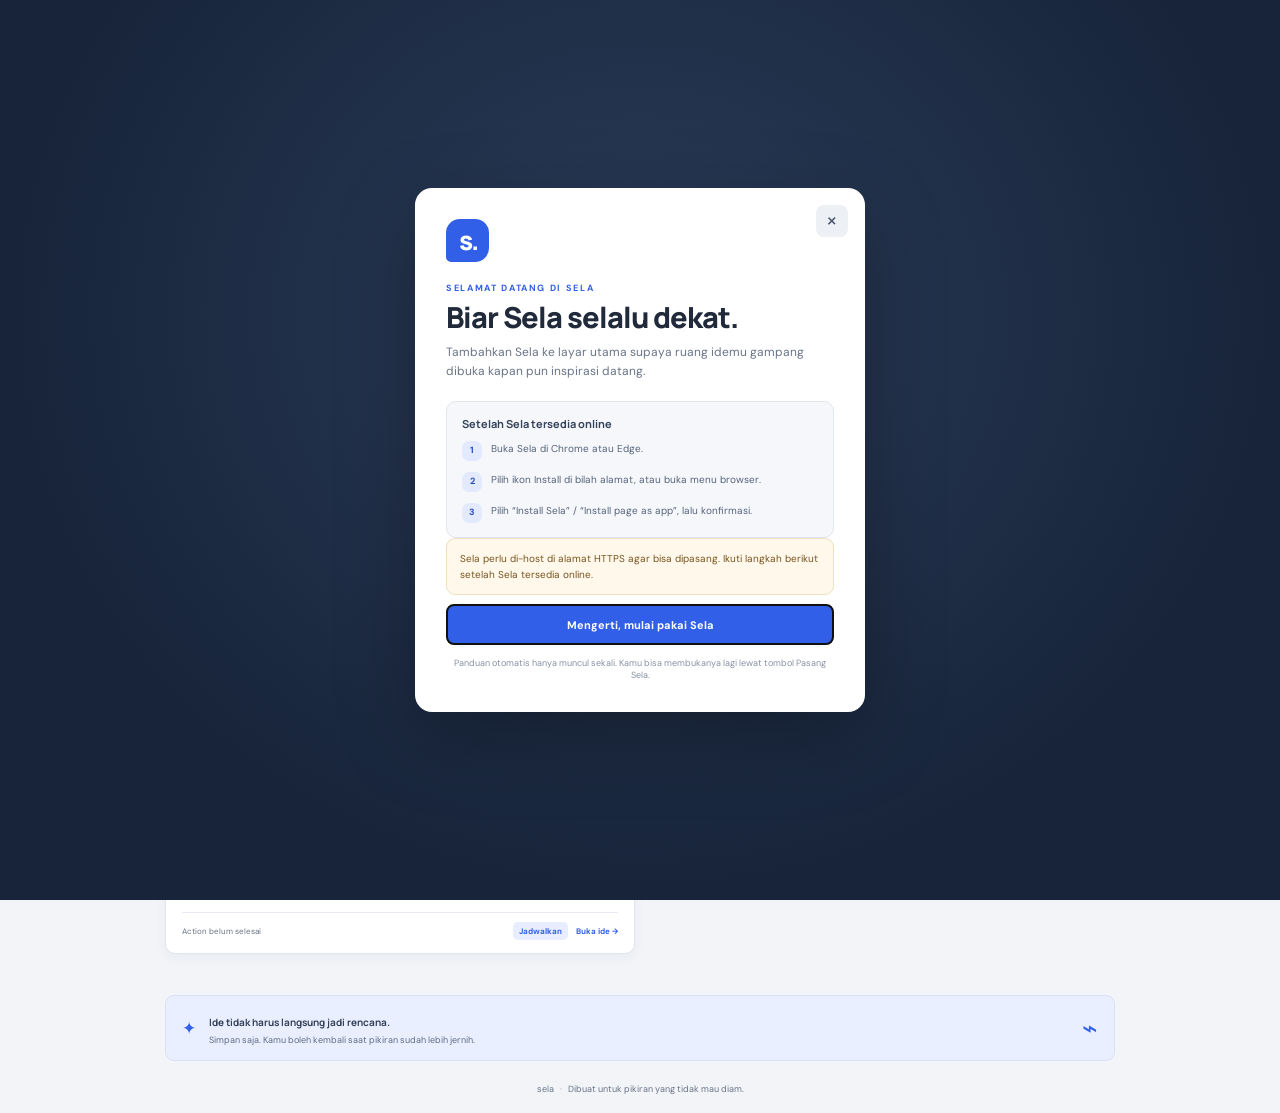
<file: index.html>
<!doctype html>
<html lang="id">
  <head>
    <meta charset="utf-8">
    <meta name="viewport" content="width=device-width, initial-scale=1">
    <meta name="theme-color" content="#1d2b43">
    <meta name="description" content="Tangkap ide selagi muncul, kembangkan saat waktunya tepat.">
    <title>Sela — tangkap dulu, pikirkan nanti</title>
    <link rel="manifest" href="manifest.webmanifest">
    <link rel="icon" href="icons/sela-192.png" sizes="192x192" type="image/png">
    <link rel="apple-touch-icon" href="icons/sela-180.png">
    <meta name="apple-mobile-web-app-capable" content="yes">
    <meta name="apple-mobile-web-app-status-bar-style" content="black-translucent">
    <link rel="preconnect" href="https://fonts.googleapis.com">
    <link rel="preconnect" href="https://fonts.gstatic.com" crossorigin>
    <link href="https://fonts.googleapis.com/css2?family=DM+Sans:wght@400;500;600;700&family=Manrope:wght@500;600;700;800&display=swap" rel="stylesheet">
    <link rel="stylesheet" href="styles.css">
    <script src="supabase-config.js"></script>
    <script>
      if (new URLSearchParams(window.location.search).get("layout") !== "current") {
        const variantStylesheet = document.createElement("link");
        variantStylesheet.rel = "stylesheet";
        variantStylesheet.href = "styles-raised.css";
        document.head.append(variantStylesheet);
      }
    </script>
    <script src="app.js" defer></script>
  </head>
  <body>
    <div class="onboarding-overlay" id="onboarding-overlay" role="dialog" aria-modal="true" aria-labelledby="onboarding-title">
      <section class="splash-screen" id="splash-screen">
        <div class="splash-brand" aria-hidden="true">s.</div>
        <p class="splash-wordmark">sela</p>
        <p class="splash-tagline">Tangkap dulu. Pikirkan nanti.</p>
        <span class="splash-loader" aria-hidden="true"></span>
        <button class="splash-skip" id="skip-splash" type="button">Lewati intro</button>
      </section>
      <section class="onboarding-guide" id="onboarding-guide" hidden>
        <div class="onboarding-card">
          <button class="onboarding-close" id="close-onboarding" type="button" aria-label="Lewati panduan">×</button>
          <div class="onboarding-mark" aria-hidden="true">s.</div>
          <p class="eyebrow">SELAMAT DATANG DI SELA</p>
          <h1 id="onboarding-title">Biar Sela selalu dekat.</h1>
          <p class="onboarding-copy">Tambahkan Sela ke layar utama supaya ruang idemu gampang dibuka kapan pun inspirasi datang.</p>
          <div class="install-instructions" id="install-instructions">
            <p class="install-instructions-title" id="install-instructions-title">Cara menambahkan</p>
            <ol id="install-instructions-list"></ol>
          </div>
          <p class="install-requirement" id="install-requirement" hidden>Sela perlu di-host di alamat HTTPS agar bisa dipasang. Ikuti langkah berikut setelah Sela tersedia online.</p>
          <button class="button button-primary install-action" id="install-app" type="button" hidden>Pasang Sela</button>
          <p class="install-feedback" id="install-feedback" role="status" aria-live="polite"></p>
          <button class="button button-primary onboarding-continue" id="continue-to-app" type="button">Mengerti, mulai pakai Sela</button>
          <p class="onboarding-footnote">Panduan otomatis hanya muncul sekali. Kamu bisa membukanya lagi lewat tombol Pasang Sela.</p>
        </div>
      </section>
    </div>

    <div class="app-shell">
      <header class="topbar">
        <a class="brand" href="#" aria-label="Sela, beranda">
          <span class="brand-mark" aria-hidden="true">s.</span>
          <span>sela</span>
        </a>
        <p class="topbar-note">Ruang untuk pikiran yang datang tiba-tiba.</p>
        <button class="account-trigger" id="account-trigger" type="button">Masuk / sinkronisasi</button>
        <button class="install-trigger" id="open-install-guide" type="button">＋ Pasang Sela</button>
        <span class="private-badge" id="privacy-badge"><span aria-hidden="true">●</span> Tersimpan lokal</span>
      </header>

      <main>
        <section class="hero">
          <div class="hero-copy">
            <p class="eyebrow">JANGAN BIARKAN IDE LEWAT</p>
            <h1>Tangkap dulu.<br><span>Pikirkan nanti.</span></h1>
            <p class="hero-description">Ide kecil, pemikiran tengah malam, atau sesuatu yang belum selesai—simpan di sini. Kamu bisa kembali saat siap.</p>
          </div>
          <div class="hero-art" aria-hidden="true">
            <span class="art-orbit orbit-one"></span><span class="art-orbit orbit-two"></span>
            <span class="art-star star-one">✳</span><span class="art-star star-two">✦</span>
            <span class="art-note"><span></span><span></span><span></span></span>
            <span class="art-caption">ide kamu,<br>kapan saja</span>
          </div>
        </section>

        <section class="capture-card" aria-labelledby="capture-title">
          <div class="capture-heading">
            <div class="capture-icon" aria-hidden="true">✎</div>
            <div><p class="eyebrow">KOTAK MASUK PIKIRAN</p><h2 id="capture-title">Apa yang lagi kepikiran?</h2></div>
            <kbd>⌘ ↵</kbd>
          </div>
          <form id="quick-form">
            <label class="visually-hidden" for="quick-title">Judul ide</label>
            <input id="quick-title" name="title" maxlength="120" placeholder="Tulis idemu di sini..." autocomplete="off" required>
            <div class="capture-bottom">
              <label class="context-input">
                <span aria-hidden="true">↳</span>
                <span class="visually-hidden">Catatan tambahan</span>
                <input id="quick-note" name="note" maxlength="500" placeholder="Tambahkan konteks singkat (opsional)">
              </label>
              <div class="capture-actions">
                <label class="category-select-label" for="quick-category">Kategori</label>
                <select id="quick-category" name="category" aria-label="Kategori ide">
                  <option value="Personal">Personal</option>
                  <option value="Kerja">Kerja</option>
                  <option value="Kreatif">Kreatif</option>
                  <option value="Belajar">Belajar</option>
                  <option value="Lainnya">Lainnya</option>
                </select>
                <button class="button button-primary" type="submit"><span aria-hidden="true">+</span> Simpan ide</button>
              </div>
            </div>
          </form>
          <p class="capture-hint">Tidak harus sempurna. Cukup simpan sebelum lupa.</p>
        </section>

        <section class="ideas-section">
          <div class="ideas-header">
            <div>
              <p class="eyebrow">TUMPUKAN IDE KAMU</p>
              <h2>Ruang ide <span class="idea-count" id="idea-count">0</span></h2>
            </div>
            <label class="search-box">
              <span aria-hidden="true">⌕</span>
              <span class="visually-hidden">Cari ide</span>
              <input id="idea-search" type="search" placeholder="Cari ide...">
            </label>
          </div>
          <div class="idea-toolbar">
            <div class="filter-tabs" role="group" aria-label="Filter ide">
              <button type="button" class="filter-tab active" data-filter="all" aria-pressed="true">Semua</button>
              <button type="button" class="filter-tab" data-filter="inbox" aria-pressed="false">Baru masuk</button>
              <button type="button" class="filter-tab" data-filter="thinking" aria-pressed="false">Lagi dipikirkan</button>
              <button type="button" class="filter-tab" data-filter="saved" aria-pressed="false">Selesai dikembangkan</button>
            </div>
            <label class="priority-filter" for="priority-filter">
              <span>Prioritas action</span>
              <select id="priority-filter">
                <option value="all">Semua prioritas</option>
                <option value="unprioritized">Belum diprioritaskan</option>
                <option value="do_now">Kerjakan sekarang</option>
                <option value="schedule">Jadwalkan</option>
                <option value="delegate">Delegasikan</option>
                <option value="release">Kurangi atau lepaskan</option>
              </select>
            </label>
            <span id="visible-count" class="visible-count">0 ide</span>
          </div>
          <div class="idea-grid" id="idea-grid" aria-live="polite"></div>
          <p class="status-message" id="status-message" role="status" aria-live="polite"></p>
        </section>

        <section class="gentle-reminder">
          <span class="reminder-spark" aria-hidden="true">✦</span>
          <div><strong>Ide tidak harus langsung jadi rencana.</strong><p>Simpan saja. Kamu boleh kembali saat pikiran sudah lebih jernih.</p></div>
          <span class="reminder-doodle" aria-hidden="true">⌁</span>
        </section>
      </main>
      <footer class="footer">sela <span>·</span> Dibuat untuk pikiran yang tidak mau diam.</footer>
    </div>

    <dialog class="idea-dialog" id="idea-dialog" aria-labelledby="detail-title">
      <form class="detail-form" id="detail-form">
        <div class="dialog-heading">
          <div><p class="eyebrow">KEMBANGKAN PELAN-PELAN</p><h2 id="detail-title">Kembali ke idemu</h2></div>
          <button class="dialog-close" id="close-dialog" type="button" aria-label="Tutup">×</button>
        </div>
        <input id="detail-id" type="hidden">
        <label class="field-label" for="detail-idea-title">Judul ide</label>
        <input class="form-control" id="detail-idea-title" maxlength="120" required>
        <label class="field-label" for="detail-status">Tahap ide</label>
        <select class="form-control" id="detail-status">
          <option value="inbox">Baru masuk</option>
          <option value="thinking">Lagi dipikirkan</option>
          <option value="saved">Selesai dikembangkan</option>
        </select>
        <label class="field-label" for="detail-note">Catatan / konteks</label>
        <textarea class="form-control textarea" id="detail-note" maxlength="1000" placeholder="Apa yang membuatmu terpikir soal ini?"></textarea>
        <div class="prompt-card">
          <div class="workflow-step"><span>2</span><span class="eyebrow">DEVELOP</span></div>
          <p class="prompt-intro">Kembangkan idemu pelan-pelan. Tidak perlu dijawab semua sekarang.</p>
          <label class="field-label" for="detail-problem">Masalah atau kebutuhan apa yang terlihat?</label>
          <textarea class="form-control prompt-input" id="detail-problem" maxlength="500" placeholder="Tuliskan seadanya..."></textarea>
          <label class="field-label" for="detail-audience">Siapa yang mungkin terbantu?</label>
          <input class="form-control prompt-input" id="detail-audience" maxlength="200" placeholder="Dirimu, teman, komunitas...">
          <label class="field-label" for="detail-next">Langkah kecil apa yang bisa dicoba?</label>
          <textarea class="form-control prompt-input" id="detail-next" maxlength="500" placeholder="Langkah paling mudah, bukan yang paling sempurna..."></textarea>
          <section class="ai-assist" aria-labelledby="ai-assist-title">
            <div>
              <h3 id="ai-assist-title">Bantuan AI untuk Blueprint</h3>
              <p>AI membantu menyusun draf Blueprint dari ide dan konteks di atas. Periksa dan edit sebelum menyimpannya.</p>
            </div>
            <button class="button button-ai" id="develop-idea-ai" type="button">✦ Buat / perbarui Blueprint</button>
            <p class="ai-message" id="ai-message" role="status" aria-live="polite"></p>
            <section class="blueprint-editor" id="blueprint-editor" aria-labelledby="blueprint-editor-title" hidden>
              <header class="blueprint-print-header">
                <div class="blueprint-print-brand">
                  <span class="blueprint-print-mark" aria-hidden="true">
                    <span>s.</span><i></i>
                  </span>
                  <span class="blueprint-print-brand-copy">
                    <span class="blueprint-print-wordmark">sela</span>
                    <span class="blueprint-print-tagline">Tempat ide menemukan arah.</span>
                  </span>
                  <span class="blueprint-print-label"><span aria-hidden="true">✦</span> BLUEPRINT IDE</span>
                </div>
                <p class="blueprint-print-kicker">DARI IDE MENJADI ARAH</p>
                <h1 id="blueprint-print-title"></h1>
                <div class="blueprint-print-meta" id="blueprint-print-meta" aria-label="Informasi ide"></div>
                <p class="blueprint-print-action" id="blueprint-print-action"></p>
              </header>
              <div class="blueprint-heading">
                <div><p class="eyebrow">OUTPUT SELA</p><h3 id="blueprint-editor-title">Blueprint ide</h3></div>
                <button class="button button-outline blueprint-export" id="export-blueprint" type="button">Unduh PDF</button>
              </div>
              <div class="blueprint-print-content" id="blueprint-print-content">
                <section class="blueprint-print-section blueprint-print-summary">
                  <header class="blueprint-print-group-heading">
                    <span class="blueprint-print-group-number">01</span>
                    <div><span class="blueprint-print-section-label">INTI IDE</span></div>
                  </header>
                  <p id="print-refined"></p>
                </section>
                <div class="blueprint-print-context">
                  <section class="blueprint-print-section">
                    <span class="blueprint-print-section-label">MASALAH YANG TERLIHAT</span>
                    <h2>Masalah atau kebutuhan</h2>
                    <p id="print-problem"></p>
                  </section>
                  <section class="blueprint-print-section">
                    <span class="blueprint-print-section-label">ORANG YANG DITUJU</span>
                    <h2>Audiens yang mungkin terbantu</h2>
                    <p id="print-audience"></p>
                  </section>
                </div>
                <section class="blueprint-print-plan">
                  <header class="blueprint-print-group-heading">
                    <span class="blueprint-print-group-number">02</span>
                    <div>
                      <span class="blueprint-print-section-label">DARI ASUMSI KE AKSI</span>
                      <h2>Rencana untuk menguji ide</h2>
                    </div>
                  </header>
                  <div class="blueprint-print-plan-grid">
                    <section class="blueprint-print-section">
                      <span class="blueprint-print-section-label">YANG PERLU DIPASTIKAN</span>
                      <h3>Asumsi</h3>
                      <ul id="print-assumptions"></ul>
                    </section>
                    <section class="blueprint-print-section blueprint-print-steps">
                      <span class="blueprint-print-section-label">MULAI DARI SINI</span>
                      <h3>Langkah awal</h3>
                      <ol id="print-first-steps"></ol>
                    </section>
                  </div>
                </section>
                <section class="blueprint-print-validation">
                  <div class="blueprint-print-validation-heading">
                    <span class="blueprint-print-group-number">03</span>
                    <div>
                      <span class="blueprint-print-section-label">SEBELUM MELANGKAH LEBIH JAUH</span>
                      <h2>Pertanyaan untuk dibawa saat menguji</h2>
                    </div>
                  </div>
                  <ol id="print-validation"></ol>
                </section>
              </div>
              <footer class="blueprint-print-footer">
                <span>Ide tidak harus langsung jadi rencana.</span>
                <span>Dibuat dengan <strong>sela</strong></span>
              </footer>
              <label class="field-label" for="blueprint-refined">Ringkasan ide</label>
              <textarea class="form-control blueprint-input" id="blueprint-refined" maxlength="600"></textarea>
              <label class="field-label" for="blueprint-problem">Masalah atau kebutuhan</label>
              <textarea class="form-control blueprint-input" id="blueprint-problem" maxlength="500"></textarea>
              <label class="field-label" for="blueprint-audience">Audiens yang mungkin terbantu</label>
              <textarea class="form-control blueprint-input" id="blueprint-audience" maxlength="300"></textarea>
              <label class="field-label" for="blueprint-assumptions">Asumsi yang perlu diuji <span>(satu per baris)</span></label>
              <textarea class="form-control blueprint-input blueprint-list-input" id="blueprint-assumptions" maxlength="1000"></textarea>
              <label class="field-label" for="blueprint-first-steps">Langkah awal <span>(satu per baris)</span></label>
              <textarea class="form-control blueprint-input blueprint-list-input" id="blueprint-first-steps" maxlength="1000"></textarea>
              <button class="blueprint-use-action" id="use-blueprint-action" type="button">Gunakan langkah pertama sebagai Action</button>
              <label class="field-label" for="blueprint-validation">Pertanyaan validasi <span>(satu per baris)</span></label>
              <textarea class="form-control blueprint-input blueprint-list-input" id="blueprint-validation" maxlength="1000"></textarea>
              <button class="button button-outline" id="save-blueprint" type="button">Simpan perubahan Blueprint</button>
            </section>
          </section>
        </div>
        <section class="priority-card" aria-labelledby="priority-title">
          <div class="workflow-step"><span>3</span><span class="eyebrow">PRIORITAS</span></div>
          <h3 id="priority-title">Di mana langkah ini di Matriks Eisenhower?</h3>
          <p class="priority-description">Nilai tindakanmu, bukan ide mentahnya. Pilihan ini bisa diubah kapan saja.</p>
          <input id="detail-priority" type="hidden" value="">
          <div class="priority-grid" role="group" aria-label="Pilih prioritas tindakan">
            <button class="priority-option priority-do-now" type="button" data-priority="do_now" aria-pressed="false">
              <strong>Penting &amp; mendesak</strong><span>Kerjakan sekarang</span>
            </button>
            <button class="priority-option priority-schedule" type="button" data-priority="schedule" aria-pressed="false">
              <strong>Penting, tidak mendesak</strong><span>Jadwalkan</span>
            </button>
            <button class="priority-option priority-delegate" type="button" data-priority="delegate" aria-pressed="false">
              <strong>Tidak penting, mendesak</strong><span>Delegasikan</span>
            </button>
            <button class="priority-option priority-release" type="button" data-priority="release" aria-pressed="false">
              <strong>Tidak penting, tidak mendesak</strong><span>Kurangi atau lepaskan</span>
            </button>
          </div>
          <button class="priority-clear" id="clear-priority" type="button">Belum menentukan prioritas</button>
        </section>
        <section class="action-card" aria-labelledby="action-title">
          <div class="workflow-step"><span>4</span><span class="eyebrow">ACTION</span></div>
          <h3 id="action-title">Sudah mengambil langkah ini?</h3>
          <p class="action-description" id="action-summary">Tulis langkah kecil di bagian pengembangan ide terlebih dahulu.</p>
          <div class="action-complete">
            <input id="detail-action-completed" type="checkbox" disabled>
            <label for="detail-action-completed">Tandai action selesai</label>
          </div>
        </section>
        <div class="dialog-actions">
          <button class="button button-danger" id="delete-idea" type="button">Hapus ide</button>
          <button class="button button-outline" id="cancel-detail" type="button">Batal</button>
          <button class="button button-primary" type="submit">Simpan perubahan</button>
        </div>
      </form>
    </dialog>

    <dialog class="account-dialog" id="account-dialog" aria-labelledby="account-title">
      <section class="account-panel">
        <div class="dialog-heading">
          <div><p class="eyebrow">AKUN DAN SINKRONISASI</p><h2 id="account-title">Ide kamu, lintas perangkat.</h2></div>
          <button class="dialog-close" id="close-account" type="button" aria-label="Tutup">×</button>
        </div>
        <p class="account-description" id="account-description">Masuk dengan akun berlisensi Sela Plus Lifetime untuk menyimpan ide di cloud dan membukanya dari perangkat lain.</p>
        <div class="account-message" id="account-message" role="status" aria-live="polite"></div>
        <form id="auth-form">
          <label class="field-label" for="auth-email">Email</label>
          <input class="form-control" id="auth-email" name="email" type="email" autocomplete="email" maxlength="254" placeholder="nama@email.com" required>
          <label class="field-label" for="auth-password">Password</label>
          <input class="form-control" id="auth-password" name="password" type="password" autocomplete="current-password" minlength="8" placeholder="Minimal 8 karakter" required>
          <button class="button button-primary account-submit" id="auth-submit" type="submit">Masuk</button>
          <div class="auth-secondary">
            <button class="text-button" id="toggle-auth-mode" type="button">Belum punya akun? Daftar</button>
            <button class="text-button" id="reset-password" type="button">Lupa password?</button>
          </div>
        </form>
        <form id="recovery-form" hidden>
          <label class="field-label" for="recovery-password">Password baru</label>
          <input class="form-control" id="recovery-password" type="password" autocomplete="new-password" minlength="8" placeholder="Minimal 8 karakter" required>
          <label class="field-label" for="recovery-password-confirm">Ulangi password baru</label>
          <input class="form-control" id="recovery-password-confirm" type="password" autocomplete="new-password" minlength="8" placeholder="Ketik ulang password baru" required>
          <button class="button button-primary account-submit" id="recovery-submit" type="submit">Simpan password baru</button>
        </form>
        <section class="signed-in-panel" id="signed-in-panel" hidden>
          <div class="signed-in-account"><span class="account-avatar" aria-hidden="true">✦</span><div><span class="signed-in-label">Masuk sebagai</span><strong id="signed-in-email"></strong></div></div>
          <section class="license-card" id="license-card" hidden aria-live="polite">
            <strong id="license-title">Memeriksa lisensi Sela Plus Lifetime</strong>
            <p id="license-description"></p>
            <a class="button button-whatsapp" id="contact-admin-whatsapp" target="_blank" rel="noopener noreferrer" hidden>Hubungi admin untuk membeli via WhatsApp</a>
            <button class="button button-outline" id="check-license" type="button">Periksa status lisensi</button>
          </section>
          <form class="license-code-form" id="license-code-form" hidden>
            <label class="field-label" for="license-code">Punya kode lisensi?</label>
            <input class="form-control" id="license-code" name="licenseCode" autocomplete="off" autocapitalize="characters" maxlength="49" placeholder="SELA-PLUS-XXXX-XXXX-..." required>
            <button class="button button-primary account-submit" id="redeem-license" type="submit">Aktifkan Sela Plus Lifetime</button>
          </form>
          <div class="migration-card" id="migration-card" hidden>
            <strong>Ide lama masih ada di browser ini</strong>
            <p id="migration-description"></p>
            <p>Ide lokal hanya akan digabung ke akun jika kamu menekan tombol berikut.</p>
            <button class="button button-outline" id="import-local-ideas" type="button">Gabungkan ide lokal ke akun</button>
          </div>
          <p class="cloud-note" id="cloud-note" hidden>Ide akun dimuat dari Supabase. Saat keluar, Sela kembali ke ide lokal di browser ini.</p>
          <button class="button button-outline account-submit" id="sign-out" type="button">Keluar dari akun</button>
        </section>
        <p class="account-footnote">Jangan gunakan perangkat bersama untuk menyimpan ide pribadi. Keluar dari akun setelah selesai.</p>
      </section>
    </dialog>
  </body>
</html>
</file>
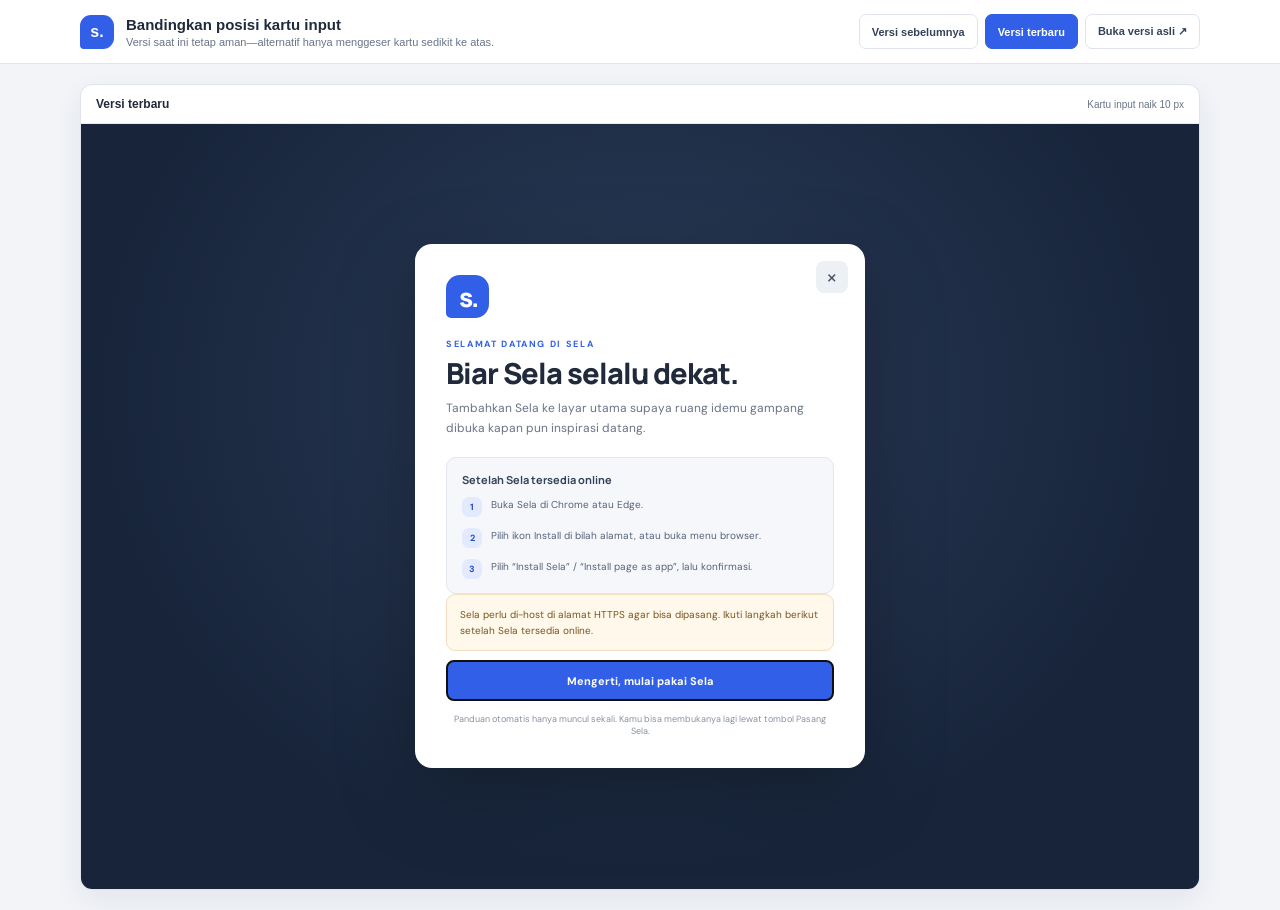
<file: perbandingan.html>
<!doctype html>
<html lang="id">
  <head>
    <meta charset="utf-8">
    <meta name="viewport" content="width=device-width, initial-scale=1">
    <meta name="theme-color" content="#f2f4f8">
    <title>Perbandingan posisi input — Sela</title>
    <style>
      * { box-sizing: border-box; }
      body { margin: 0; background: #f2f4f8; color: #202a3a; font-family: "Segoe UI", sans-serif; }
      header { position: sticky; z-index: 1; top: 0; display: flex; align-items: center; justify-content: space-between; gap: 16px; padding: 14px max(20px, calc((100% - 1120px) / 2)); border-bottom: 1px solid #dfe4ed; background: rgba(255,255,255,.96); }
      .heading { display: flex; align-items: center; gap: 12px; }
      .mark { display: grid; width: 34px; height: 34px; place-items: center; border-radius: 11px 11px 11px 4px; background: #315fe8; color: white; font-weight: 800; }
      h1 { margin: 0; font-size: 15px; }
      .caption { margin: 3px 0 0; color: #687487; font-size: 11px; }
      .controls { display: flex; flex-wrap: wrap; gap: 7px; }
      button, a { display: inline-flex; min-height: 35px; align-items: center; justify-content: center; padding: 0 12px; border: 1px solid #dfe4ed; border-radius: 7px; background: white; color: #34425a; font-size: 11px; font-weight: 650; text-decoration: none; cursor: pointer; }
      button[aria-pressed="true"] { border-color: #315fe8; background: #315fe8; color: white; }
      main { width: min(1120px, calc(100% - 32px)); margin: 20px auto; }
      .frame-wrap { overflow: hidden; border: 1px solid #dfe4ed; border-radius: 12px; background: white; box-shadow: 0 10px 28px rgba(28,41,63,.07); }
      .frame-label { display: flex; align-items: center; justify-content: space-between; gap: 10px; padding: 12px 15px; border-bottom: 1px solid #e8ebf1; }
      .frame-label strong { font-size: 12px; }
      .frame-label span { color: #687487; font-size: 10px; }
      iframe { display: block; width: 100%; height: min(860px, calc(100vh - 135px)); min-height: 600px; border: 0; background: #f2f4f8; }
      @media (max-width: 650px) {
        header { align-items: flex-start; flex-direction: column; padding: 12px 14px; }
        .controls { width: 100%; }
        .controls button, .controls a { flex: 1; padding: 0 7px; font-size: 10px; }
        main { width: calc(100% - 20px); margin-top: 12px; }
        iframe { height: calc(100vh - 185px); min-height: 580px; }
      }
    </style>
  </head>
  <body>
    <header>
      <div class="heading">
        <span class="mark" aria-hidden="true">s.</span>
        <div>
          <h1>Bandingkan posisi kartu input</h1>
          <p class="caption">Versi saat ini tetap aman—alternatif hanya menggeser kartu sedikit ke atas.</p>
        </div>
      </div>
      <nav class="controls" aria-label="Pilih versi">
        <button type="button" data-layout="current" aria-pressed="false">Versi sebelumnya</button>
        <button type="button" data-layout="raised" aria-pressed="true">Versi terbaru</button>
        <a href="index.html" target="_blank" rel="noopener">Buka versi asli ↗</a>
      </nav>
    </header>
    <main>
      <section class="frame-wrap" aria-label="Pratinjau Sela">
        <div class="frame-label">
          <strong id="preview-label">Versi saat ini</strong>
          <span id="preview-description">Posisi kartu input yang sekarang</span>
        </div>
        <iframe id="preview" title="Pratinjau aplikasi Sela"></iframe>
      </section>
    </main>
    <script>
      const preview = document.querySelector("#preview");
      const label = document.querySelector("#preview-label");
      const description = document.querySelector("#preview-description");
      const buttons = document.querySelectorAll("[data-layout]");
      const variants = {
        current: {
          src: "index.html?layout=current",
          title: "Versi sebelumnya",
          description: "Posisi kartu input sebelum digeser",
        },
        raised: {
          src: "index.html",
          title: "Versi terbaru",
          description: "Kartu input naik 10 px",
        },
      };

      function selectLayout(name) {
        const variant = variants[name];
        if (!variant) return;
        preview.src = variant.src;
        label.textContent = variant.title;
        description.textContent = variant.description;
        buttons.forEach((button) => {
          button.setAttribute("aria-pressed", String(button.dataset.layout === name));
        });
      }

      buttons.forEach((button) => {
        button.addEventListener("click", () => selectLayout(button.dataset.layout));
      });
      selectLayout("raised");
    </script>
  </body>
</html>
</file>
<file: styles.css>
:root {
  color-scheme: light;
  --ink: #202a3a;
  --muted: #687487;
  --green: #315fe8;
  --green-dark: #254cc1;
  --sage: #e8edff;
  --peach: #fff0dc;
  --lavender: #f0eaff;
  --line: #e0e5ed;
  --canvas: #f2f4f8;
  font-family: "DM Sans", sans-serif;
  font-synthesis: none;
  text-rendering: optimizeLegibility;
}

* { box-sizing: border-box; }
body { min-width: 320px; margin: 0; background: var(--canvas); color: var(--ink); }
button, input, select, textarea { font: inherit; }
button { cursor: pointer; }
.app-shell { width: min(990px, calc(100% - 48px)); margin: 0 auto; }
.topbar { height: 74px; display: flex; align-items: center; gap: 20px; border-bottom: 1px solid rgba(32, 42, 58, .12); }
.brand { display: inline-flex; align-items: center; gap: 9px; color: var(--ink); font: 800 21px "Manrope", sans-serif; letter-spacing: -1px; text-decoration: none; }
.brand-mark { display: grid; width: 33px; height: 33px; place-items: center; border-radius: 12px 12px 12px 4px; background: #315fe8; color: #fff; font: 800 18px "Manrope", sans-serif; }
.topbar-note { margin: 0 auto 0 3px; color: #707c8e; font-size: 11px; }
.private-badge { display: inline-flex; align-items: center; gap: 7px; padding: 7px 10px; border: 1px solid #dfe4ed; border-radius: 20px; background: #fff; color: #56647a; font-size: 10px; }
.private-badge span { color: #315fe8; font-size: 8px; }

.hero { position: relative; display: flex; min-height: 232px; align-items: center; justify-content: space-between; overflow: hidden; padding: 29px 42px; border-radius: 0 0 19px 19px; background: #1d2b43; }
.hero-copy { position: relative; z-index: 1; max-width: 550px; }
.eyebrow { margin: 0 0 8px; color: #315fe8; font-size: 9px; font-weight: 700; letter-spacing: 1.65px; }
.hero .eyebrow { color: #c9e76a; }
h1, h2, p { margin-top: 0; }
h1 { margin-bottom: 10px; color: #fff; font: 800 clamp(32px, 5vw, 43px)/1.13 "Manrope", sans-serif; letter-spacing: -1.9px; }
h1 span { color: #c9e76a; }
.hero-description { max-width: 465px; margin: 0; color: #c4cede; font-size: 12px; line-height: 1.7; }
.hero-art { position: relative; width: 210px; height: 190px; flex: 0 0 210px; margin-right: 20px; }
.art-orbit { position: absolute; display: block; border: 1px solid rgba(206, 225, 238, .21); border-radius: 50%; }
.orbit-one { width: 152px; height: 152px; top: 17px; left: 18px; }
.orbit-two { width: 112px; height: 112px; top: 37px; left: 38px; }
.art-note { position: absolute; top: 48px; left: 62px; display: grid; width: 67px; height: 79px; align-content: center; gap: 8px; padding: 14px; transform: rotate(-8deg); border: 1px solid #dbe1ec; border-radius: 7px; background: #fff; box-shadow: 0 12px 25px rgba(8, 18, 38, .25); }
.art-note span { height: 3px; border-radius: 5px; background: #315fe8; }
.art-note span:nth-child(2) { width: 70%; }
.art-note span:nth-child(3) { width: 84%; background: #f4a259; }
.art-star { position: absolute; color: #f4a259; }
.star-one { top: 25px; left: 133px; font-size: 19px; }
.star-two { top: 119px; left: 43px; color: #c9e76a; font-size: 17px; }
.art-caption { position: absolute; top: 141px; left: 112px; color: #d0d8e4; font: 600 9px/1.45 "Manrope", sans-serif; transform: rotate(-4deg); }

.capture-card { position: relative; z-index: 2; margin: -20px 20px 0; padding: 19px 21px 12px; border: 1px solid rgba(67, 71, 57, .06); border-radius: 13px; background: #fff; box-shadow: 0 12px 32px rgba(49, 53, 42, .065); }
.capture-heading { display: flex; align-items: center; gap: 11px; margin-bottom: 10px; }
.capture-icon { display: grid; width: 33px; height: 33px; place-items: center; border-radius: 10px; background: #e8edff; color: #315fe8; font-size: 17px; }
.capture-heading .eyebrow { margin-bottom: 3px; font-size: 8px; }
h2 { margin-bottom: 0; font: 700 17px "Manrope", sans-serif; letter-spacing: -.45px; }
.capture-heading kbd { margin-left: auto; padding: 4px 7px; border: 1px solid #e0e5ed; border-radius: 5px; color: #758197; font: 9px "DM Sans", sans-serif; }
#quick-title { width: 100%; height: 42px; padding: 0; border: 0; outline: 0; color: #202a3a; font: 500 17px "Manrope", sans-serif; }
#quick-title::placeholder { color: #929caf; }
.capture-bottom { display: flex; align-items: center; justify-content: space-between; gap: 15px; padding-top: 9px; border-top: 1px solid #e8ebf1; }
.context-input { display: flex; min-width: 0; align-items: center; gap: 7px; color: #5270d1; }
.context-input > span:first-child { font-size: 13px; }
.context-input input { width: min(380px, 42vw); border: 0; outline: 0; color: #3c485b; font-size: 10px; }
.context-input input::placeholder { color: #8995a8; }
.capture-actions { display: flex; align-items: center; gap: 8px; }
.category-select-label { color: #737f92; font-size: 9px; }
.capture-actions select { max-width: 90px; padding: 6px 19px 6px 7px; border: 1px solid #dfe4ed; border-radius: 6px; outline: none; background: #fff; color: #44536b; font-size: 9px; }
.button { display: inline-flex; min-height: 36px; align-items: center; justify-content: center; gap: 7px; padding: 0 12px; border: 1px solid transparent; border-radius: 7px; font-size: 10px; font-weight: 700; transition: background .15s ease, transform .15s ease; }
.button:hover { transform: translateY(-1px); }
.button-primary { background: #315fe8; color: #fff; }
.button-primary:hover { background: #254cc1; }
.button-primary span { font-size: 15px; font-weight: 400; }
.capture-hint { margin: 9px 0 0 44px; color: #778398; font-size: 9px; }

.ideas-section { padding: 34px 20px 0; }
.ideas-header { display: flex; align-items: flex-end; justify-content: space-between; gap: 15px; }
.ideas-header .eyebrow { margin-bottom: 5px; font-size: 8px; }
.ideas-header h2 { font-size: 20px; }
.idea-count { display: inline-grid; min-width: 23px; height: 23px; place-items: center; margin-left: 4px; border-radius: 8px; background: #e3eaff; color: #315fe8; font: 600 10px "DM Sans", sans-serif; vertical-align: 2px; }
.search-box { display: flex; width: 180px; height: 33px; align-items: center; gap: 7px; padding: 0 9px; border: 1px solid #dfe4ed; border-radius: 7px; background: #fff; color: #607087; }
.search-box > span:first-child { font-size: 18px; }
.search-box input { width: 100%; border: 0; outline: 0; background: transparent; color: #3f493f; font-size: 10px; }
.search-box input::placeholder { color: #8995a8; }
.idea-toolbar { display: flex; flex-wrap: wrap; align-items: center; justify-content: space-between; gap: 10px; margin: 17px 0 12px; }
.filter-tabs { display: flex; flex-wrap: wrap; gap: 4px; }
.filter-tab { padding: 7px 10px; border: 0; border-radius: 6px; background: transparent; color: #687487; font-size: 10px; font-weight: 600; }
.filter-tab:hover { color: #254cc1; }
.filter-tab.active { background: #e3eaff; color: #254cc1; }
.visible-count { color: #687487; font-size: 9px; white-space: nowrap; }
.priority-filter { display: flex; align-items: center; gap: 6px; color: #687487; font-size: 9px; white-space: nowrap; }
.priority-filter select { max-width: 165px; padding: 7px 23px 7px 8px; border: 1px solid #dfe4ed; border-radius: 6px; background: #fff; color: #44536b; font-size: 9px; }
.idea-grid { display: grid; grid-template-columns: repeat(2, minmax(0, 1fr)); gap: 11px; }
.idea-card { position: relative; min-height: 142px; padding: 16px 16px 13px; border: 1px solid #e1e6ee; border-radius: 10px; background: #fff; box-shadow: 0 4px 13px rgba(28, 41, 63, .045); cursor: pointer; transition: transform .16s ease, box-shadow .16s ease, border-color .16s ease; }
.idea-card:hover { transform: translateY(-2px); border-color: #8ea8ff; box-shadow: 0 9px 22px rgba(39, 72, 157, .13); }
.idea-card-top { display: flex; align-items: center; gap: 7px; margin-bottom: 10px; }
.category-chip { padding: 4px 7px; border-radius: 5px; background: #e8edff; color: #2c52ba; font-size: 8px; font-weight: 700; }
.category-chip.Kerja { background: #fff0dc; color: #995a1a; }
.category-chip.Kreatif { background: #efe7ff; color: #6942ac; }
.category-chip.Belajar { background: #dff3f1; color: #176f70; }
.category-chip.Lainnya { background: #e8ecf1; color: #536176; }
.idea-date { color: #687487; font-size: 8px; }
.idea-status { margin-left: auto; color: #687487; font-size: 8px; }
.idea-status.inbox { color: #a45b0b; }
.idea-status.thinking { color: #316447; }
.idea-status.saved { color: #245aa3; }
.idea-title { display: -webkit-box; min-height: 36px; overflow: hidden; margin: 0 0 6px; color: #202a3a; font: 700 13px/1.4 "Manrope", sans-serif; letter-spacing: -.2px; -webkit-box-orient: vertical; -webkit-line-clamp: 2; }
.idea-note { display: -webkit-box; min-height: 27px; overflow: hidden; margin: 0; color: #56647a; font-size: 9px; line-height: 1.55; -webkit-box-orient: vertical; -webkit-line-clamp: 2; }
.idea-card-bottom { display: flex; flex-wrap: wrap; align-items: center; justify-content: space-between; gap: 8px; margin-top: 12px; padding-top: 9px; border-top: 1px solid #e8ebf1; color: #687487; font-size: 8px; }
.develop-link { color: #315fe8; font-weight: 700; }
.blueprint-indicator { padding: 4px 6px; border-radius: 5px; background: #e4f2e7; color: #316447; font-size: 8px; font-weight: 700; }
.empty-state { grid-column: 1/-1; display: grid; min-height: 150px; align-content: center; justify-items: center; border: 1px dashed #dedfd7; border-radius: 10px; color: #92968d; text-align: center; }
.empty-state-mark { display: grid; width: 34px; height: 34px; margin-bottom: 8px; place-items: center; border-radius: 11px; background: #e3eaff; color: #315fe8; font-size: 17px; }
.empty-state strong { margin-bottom: 4px; color: #34425a; font: 700 12px "Manrope", sans-serif; }
.empty-state p { margin: 0; font-size: 9px; }
.status-message { min-height: 14px; margin: 7px 0 0; color: #315fe8; font-size: 9px; }

.gentle-reminder { display: flex; align-items: center; gap: 13px; margin: 20px 20px 0; padding: 14px 16px; border: 1px solid #d9e1f4; border-radius: 9px; background: #e9efff; }
.reminder-spark { color: #315fe8; font-size: 17px; }
.gentle-reminder strong { color: #34425a; font: 700 10px "Manrope", sans-serif; }
.gentle-reminder p { margin: 3px 0 0; color: #5e6d84; font-size: 9px; }
.reminder-doodle { margin-left: auto; color: #315fe8; font-size: 26px; }
.footer { padding: 22px 0 18px; color: #687487; font-size: 9px; text-align: center; }
.footer span { padding: 0 4px; color: #9aa5b7; }

.idea-dialog { width: min(520px, calc(100% - 28px)); max-height: min(90vh, 800px); padding: 0; overflow: auto; border: 0; border-radius: 14px; background: white; box-shadow: 0 25px 80px rgba(40, 46, 37, .22); }
.idea-dialog::backdrop { background: rgba(25, 36, 57, .54); backdrop-filter: blur(2px); }
.detail-form { padding: 23px; }
.dialog-heading { display: flex; align-items: flex-start; justify-content: space-between; gap: 12px; margin-bottom: 19px; }
.dialog-heading h2 { font-size: 18px; }
.dialog-heading .eyebrow { font-size: 8px; }
.dialog-close { width: 29px; height: 29px; border: 0; border-radius: 7px; background: #e9edf4; color: #43516a; font-size: 20px; line-height: 1; }
.field-label { display: block; margin: 0 0 6px; color: #34425a; font-size: 9px; font-weight: 700; }
.form-control { width: 100%; height: 37px; margin-bottom: 13px; padding: 0 9px; border: 1px solid #dfe4ed; border-radius: 6px; outline: none; background: #fff; color: #202a3a; font-size: 10px; }
.form-control:focus { border-color: #6687f3; box-shadow: 0 0 0 3px rgba(49, 95, 232, .13); }
.textarea { height: 61px; padding: 9px; resize: vertical; }
.form-control::placeholder { color: #8995a8; }
.prompt-card { margin: 1px 0 17px; padding: 13px 12px 1px; border-radius: 8px; background: #f0f3f8; }
.prompt-intro { margin: 0 0 12px; color: #56647a; font-size: 9px; line-height: 1.5; }
.prompt-input { height: 34px; margin-bottom: 12px; background: rgba(255,255,255,.8); font-size: 9px; }
textarea.prompt-input { height: 49px; padding: 8px; resize: vertical; }
.ai-assist { display: grid; gap: 9px; margin: 0 0 17px; padding: 13px; border: 1px solid #dfe6fb; border-radius: 9px; background: #f7f8ff; }
.ai-assist h3 { margin: 0 0 4px; color: #2e447b; font: 700 12px "Manrope", sans-serif; }
.ai-assist > div:first-child p { margin: 0; color: #687487; font-size: 9px; line-height: 1.55; }
.button-ai { justify-self: start; background: #315fe8; color: #fff; }
.button-ai:hover { background: #254cc1; }
.ai-message { margin: 0; color: #56647a; font-size: 9px; line-height: 1.5; }
.ai-message.is-error { color: #a63e2e; }
.blueprint-editor { display: grid; gap: 8px; padding-top: 12px; border-top: 1px solid #dfe6fb; }
.blueprint-heading { display: flex; align-items: center; justify-content: space-between; gap: 10px; margin-bottom: 4px; }
.blueprint-heading .eyebrow { margin-bottom: 3px; font-size: 8px; }
.blueprint-heading h3 { margin: 0; }
.blueprint-export { min-height: 30px; }
.blueprint-input { height: 55px; margin-bottom: 3px; font-size: 9px; resize: vertical; }
.blueprint-list-input { height: 65px; }
.blueprint-editor .field-label { margin-bottom: -4px; }
.blueprint-editor .field-label span { color: #8995a8; font-weight: 400; }
.blueprint-use-action { justify-self: start; min-height: 28px; padding: 0 9px; border: 1px solid #d8e1fb; border-radius: 6px; background: #fff; color: #315fe8; font-size: 9px; font-weight: 700; }
.blueprint-print-header { display: none; }
.blueprint-print-content { display: none; }
.blueprint-print-footer { display: none; }
.action-card, .priority-card { margin: 0 0 14px; padding: 13px; border: 1px solid #e0e5ed; border-radius: 9px; background: #fff; }
.workflow-step { display: flex; align-items: center; gap: 7px; margin-bottom: 7px; }
.workflow-step > span:first-child { display: grid; width: 20px; height: 20px; place-items: center; border-radius: 7px; background: #e8edff; color: #315fe8; font-size: 9px; font-weight: 700; }
.workflow-step .eyebrow { margin: 0; }
.action-card h3, .priority-card h3 { margin: 0 0 4px; color: #34425a; font: 700 12px "Manrope", sans-serif; }
.action-description, .priority-description { margin: 0 0 11px; color: #687487; font-size: 9px; line-height: 1.5; }
.action-complete { display: flex; align-items: center; gap: 7px; color: #44536b; font-size: 9px; }
.action-complete input { width: 14px; height: 14px; margin: 0; accent-color: #315fe8; }
.action-complete input:disabled + label { color: #a0a9b8; }
.priority-grid { display: grid; grid-template-columns: repeat(2, minmax(0, 1fr)); gap: 7px; }
.priority-option { display: grid; min-height: 62px; align-content: center; gap: 4px; padding: 9px; border: 1px solid #dfe4ed; border-radius: 7px; background: #fff; color: #44536b; text-align: left; }
.priority-option strong { font-size: 9px; }
.priority-option span { color: #687487; font-size: 8px; }
.priority-option:hover { border-color: #8ea8ff; }
.priority-option[aria-pressed="true"] { border-color: #315fe8; background: #f0f3ff; box-shadow: 0 0 0 2px rgba(49, 95, 232, .12); }
.priority-option[aria-pressed="true"] strong { color: #254cc1; }
.priority-clear { margin-top: 9px; padding: 3px 0; border: 0; background: transparent; color: #687487; font-size: 8px; text-decoration: underline; }
.idea-priority { margin-left: auto; padding: 4px 6px; border-radius: 5px; background: #e8edff; color: #315fe8; font-size: 8px; font-weight: 700; }
.dialog-actions { display: flex; justify-content: flex-end; gap: 7px; }
.button-outline { border-color: #dfe4ed; background: #fff; color: #44536b; }
.button-danger { margin-right: auto; border-color: #f3d9d3; background: #fff; color: #a63e2e; }
.button-danger:hover { background: #fff2ef; }
.visually-hidden { position: absolute; width: 1px; height: 1px; padding: 0; overflow: hidden; clip: rect(0,0,0,0); white-space: nowrap; border: 0; }

.onboarding-overlay[hidden], [hidden] { display: none !important; }
.onboarding-overlay { position: fixed; z-index: 20; inset: 0; display: grid; overflow: auto; place-items: center; padding: 20px; background: radial-gradient(ellipse at 50% 35%, #2b3b58, #17243a 70%); }
.splash-screen { position: relative; display: flex; width: 100%; min-height: min(600px, calc(100dvh - 40px)); align-items: center; justify-content: center; flex-direction: column; color: #fff; text-align: center; animation: splash-appear .55s ease both; }
.splash-brand, .onboarding-mark { display: grid; width: 72px; height: 72px; place-items: center; border: 1px solid rgba(255,255,255,.28); border-radius: 24px 24px 24px 8px; background: #315fe8; box-shadow: 0 15px 40px rgba(0,0,0,.2); color: #fff; font: 800 43px "Manrope", sans-serif; letter-spacing: -4px; }
.splash-wordmark { margin: 20px 0 4px; font: 800 28px "Manrope", sans-serif; letter-spacing: -1.5px; }
.splash-tagline { margin: 0; color: #c4cede; font-size: 12px; }
.splash-loader { width: 34px; height: 3px; margin-top: 37px; overflow: hidden; border-radius: 8px; background: rgba(255,255,255,.18); }
.splash-loader::after { display: block; width: 55%; height: 100%; border-radius: inherit; background: #c9e76a; content: ""; animation: splash-load 1s ease-in-out infinite alternate; }
.splash-skip { position: absolute; right: 0; bottom: 0; padding: 8px 11px; border: 1px solid rgba(255,255,255,.2); border-radius: 7px; background: transparent; color: #d3d9e3; font-size: 10px; }
.splash-skip:hover { background: rgba(255,255,255,.08); }
.onboarding-guide { display: grid; width: 100%; min-height: min(700px, calc(100dvh - 40px)); place-items: center; }
.onboarding-card { position: relative; width: min(450px, 100%); padding: 30px; border: 1px solid rgba(255,255,255,.45); border-radius: 17px; background: #fff; box-shadow: 0 25px 80px rgba(0,0,0,.27); animation: guide-appear .3s ease both; }
.onboarding-close { position: absolute; top: 16px; right: 16px; display: grid; width: 32px; height: 32px; place-items: center; border: 0; border-radius: 8px; background: #edf0f5; color: #46536a; font-size: 21px; line-height: 1; }
.onboarding-mark { width: 43px; height: 43px; margin-bottom: 20px; border: 0; border-radius: 14px 14px 14px 5px; box-shadow: none; font-size: 26px; letter-spacing: -2px; }
.onboarding-card .eyebrow { margin-bottom: 7px; }
.onboarding-card h1 { max-width: 340px; margin: 0 0 9px; color: #202a3a; font-size: clamp(24px, 5vw, 29px); letter-spacing: -1px; }
.onboarding-copy { margin: 0 0 19px; color: #687487; font-size: 12px; line-height: 1.65; }
.install-instructions { padding: 14px 15px 12px; border: 1px solid #e1e6ee; border-radius: 10px; background: #f5f7fb; }
.install-instructions-title { margin: 0 0 10px; color: #34425a; font: 700 11px "Manrope", sans-serif; }
.install-instructions ol { display: grid; gap: 9px; margin: 0; padding: 0; list-style: none; counter-reset: install-step; }
.install-instructions li { position: relative; min-height: 22px; padding-left: 29px; color: #56647a; font-size: 10px; line-height: 1.5; counter-increment: install-step; }
.install-instructions li::before { position: absolute; top: 0; left: 0; display: grid; width: 20px; height: 20px; place-items: center; border-radius: 7px; background: #e3eaff; color: #254cc1; content: counter(install-step); font-size: 9px; font-weight: 700; }
.install-requirement { margin: 0; padding: 12px 13px; border: 1px solid #f1dfbf; border-radius: 9px; background: #fff8eb; color: #78551e; font-size: 10px; line-height: 1.55; }
.install-action, .onboarding-continue { width: 100%; min-height: 41px; margin-top: 13px; font-size: 11px; }
.onboarding-continue { margin-top: 9px; }
.install-feedback { min-height: 0; margin: 8px 0 0; color: #a45b0b; font-size: 10px; line-height: 1.5; }
.install-feedback:empty { display: none; }
.onboarding-footnote { margin: 12px 0 0; color: #8792a3; font-size: 9px; text-align: center; }
.install-trigger { min-height: 31px; padding: 0 10px; border: 1px solid #dfe4ed; border-radius: 7px; background: #fff; color: #315fe8; font-size: 9px; font-weight: 700; }
.install-trigger:hover { border-color: #9db1f5; background: #f4f6ff; }
.account-trigger { min-height: 31px; padding: 0 10px; border: 1px solid #315fe8; border-radius: 7px; background: #315fe8; color: #fff; font-size: 9px; font-weight: 700; white-space: nowrap; }
.account-trigger:hover { background: #254cc1; }
.button:disabled, .account-trigger:disabled, .install-trigger:disabled { cursor: wait; opacity: .6; }
.account-dialog { width: min(440px, calc(100% - 28px)); max-height: min(90vh, 760px); padding: 0; overflow: auto; border: 0; border-radius: 14px; background: #fff; box-shadow: 0 25px 80px rgba(40, 46, 37, .22); }
.account-dialog::backdrop { background: rgba(25, 36, 57, .58); backdrop-filter: blur(2px); }
.account-panel { padding: 23px; }
.account-panel .dialog-heading { margin-bottom: 10px; }
.account-panel .dialog-heading h2 { max-width: 325px; font-size: 18px; }
.account-description { margin: 0 0 15px; color: #687487; font-size: 11px; line-height: 1.6; }
.account-message { min-height: 0; margin: 0 0 12px; color: #315fe8; font-size: 10px; line-height: 1.55; }
.account-message:empty { display: none; }
.account-message.is-error { color: #a63e2e; }
.account-message.is-success { color: #28704b; }
.account-submit { width: 100%; min-height: 39px; margin: 2px 0 8px; font-size: 10px; }
.auth-secondary { display: flex; align-items: flex-start; justify-content: space-between; gap: 10px; }
.text-button { padding: 3px 0; border: 0; background: transparent; color: #315fe8; font-size: 9px; text-align: left; }
.text-button:hover { color: #254cc1; text-decoration: underline; }
.signed-in-account { display: flex; align-items: center; gap: 10px; margin: 7px 0 17px; }
.account-avatar { display: grid; width: 39px; height: 39px; place-items: center; border-radius: 12px; background: #e3eaff; color: #315fe8; font-size: 16px; }
.signed-in-account div { display: grid; gap: 3px; min-width: 0; }
.signed-in-label { color: #687487; font-size: 9px; }
.signed-in-account strong { overflow-wrap: anywhere; color: #202a3a; font-size: 11px; }
.license-card { margin-bottom: 13px; padding: 13px; border: 1px solid #e1e6ee; border-radius: 9px; background: #f5f7fb; }
.license-card > strong { color: #34425a; font: 700 10px "Manrope", sans-serif; }
.license-card p { margin: 7px 0 0; color: #687487; font-size: 9px; line-height: 1.55; }
.license-card .button { min-height: 34px; margin-top: 11px; font-size: 9px; }
.license-card .button-whatsapp { display: flex; justify-content: center; align-items: center; border: 1px solid #168a58; border-radius: 7px; background: #168a58; color: #fff; font-weight: 700; text-decoration: none; }
.license-card .button-whatsapp:hover { background: #117247; }
.license-code-form { margin: 12px 0 13px; }
.migration-card { margin-bottom: 13px; padding: 13px; border: 1px solid #dce4f7; border-radius: 9px; background: #f5f7fc; }
.migration-card > strong { color: #34425a; font: 700 10px "Manrope", sans-serif; }
.migration-card p { margin: 7px 0 0; color: #687487; font-size: 9px; line-height: 1.55; }
.migration-card .button { min-height: 34px; margin-top: 11px; font-size: 9px; }
.cloud-note { margin: 0 0 12px; color: #687487; font-size: 9px; line-height: 1.55; }
.account-footnote { margin: 15px 0 0; color: #8792a3; font-size: 9px; line-height: 1.55; }
body.is-onboarding { overflow: hidden; }
@keyframes splash-appear { from { opacity: 0; transform: translateY(5px); } to { opacity: 1; transform: translateY(0); } }
@keyframes guide-appear { from { opacity: 0; transform: translateY(9px) scale(.99); } to { opacity: 1; transform: translateY(0) scale(1); } }
@keyframes splash-load { from { transform: translateX(-80%); } to { transform: translateX(100%); } }

@media (max-width: 680px) {
  .app-shell { width: min(100% - 28px, 520px); }
  .topbar { height: 63px; }
  .topbar-note { display: none; }
  .install-trigger { margin-left: auto; }
  .private-badge { margin-left: 0; }
  .hero { min-height: 210px; padding: 28px 23px; }
  .hero-art { width: 135px; flex-basis: 135px; margin-right: -23px; transform: scale(.8); transform-origin: center right; }
  .hero-description { max-width: 360px; font-size: 11px; }
  .capture-card { margin-right: 7px; margin-left: 7px; padding: 16px 15px 11px; }
  .capture-bottom { align-items: flex-start; flex-direction: column; gap: 10px; }
  .context-input, .context-input input { width: 100%; }
  .capture-actions { width: 100%; justify-content: flex-end; }
  .category-select-label { margin-right: auto; }
  .capture-hint { margin-left: 0; }
  .ideas-section { padding: 29px 7px 0; }
  .idea-grid { grid-template-columns: 1fr; }
  .priority-grid { grid-template-columns: 1fr; }
  .idea-toolbar { align-items: flex-start; flex-direction: column; }
  .priority-filter { width: 100%; }
  .priority-filter select { flex: 1; max-width: none; }
  .idea-card { min-height: 130px;   }
  .gentle-reminder { margin-right: 7px; margin-left: 7px; }
}

@media (max-width: 420px) {
  .app-shell { width: calc(100% - 22px); }
  .topbar { gap: 5px; }
  .install-trigger { min-height: 29px; margin-left: auto; padding: 0 6px; font-size: 8px; }
  .account-trigger { width: 38px; min-height: 29px; overflow: hidden; padding: 0; font-size: 0; }
  .account-trigger::after { content: "Masuk"; font-size: 8px; }
  .account-trigger[aria-label^="Pengaturan"]::after { content: "Akun"; }
  .private-badge { gap: 3px; margin-left: 0; padding: 6px 5px; font-size: 8px; white-space: nowrap; }
  .private-badge span { font-size: 7px; }
  .hero { min-height: 205px; padding: 25px 18px; }
  .hero-art { width: 95px; flex-basis: 95px; margin-right: -35px; transform: scale(.68); }
  h1 { font-size: 32px; }
  .hero-description { max-width: 270px; font-size: 10px; }
  .capture-heading h2 { font-size: 15px; }
  .capture-heading kbd { font-size: 8px; }
  #quick-title { font-size: 15px; }
  .ideas-header { align-items: flex-start; flex-direction: column; }
  .search-box { width: 100%; }
  .idea-toolbar { align-items: flex-start; flex-direction: column; }
  .filter-tabs { gap: 2px; }
  .filter-tab { padding: 7px 8px; font-size: 9px; }
  .detail-form { padding: 18px; }
  .account-panel { padding: 19px; }
  .auth-secondary { flex-direction: column; gap: 4px; }
  .dialog-actions .button { padding: 0 9px; font-size: 9px; }
  .onboarding-overlay { padding: 12px; }
  .splash-screen, .onboarding-guide { min-height: calc(100dvh - 24px); }
  .onboarding-card { padding: 24px 20px 19px; }
}

@media print {
  body.printing-blueprint {
    background: #fff !important;
    color: #202a3a !important;
    print-color-adjust: exact;
    -webkit-print-color-adjust: exact;
  }
  body.printing-blueprint > *:not(#idea-dialog) { display: none !important; }
  body.printing-blueprint #idea-dialog {
    position: static !important;
    display: block !important;
    width: auto !important;
    max-width: none !important;
    max-height: none !important;
    margin: 0 !important;
    padding: 0 !important;
    overflow: visible !important;
    border: 0 !important;
    border-radius: 0 !important;
    box-shadow: none !important;
  }
  body.printing-blueprint .detail-form {
    width: 100% !important;
    max-width: 690px !important;
    margin: 0 auto !important;
    padding: 0 !important;
  }
  body.printing-blueprint .detail-form > *:not(.prompt-card) { display: none !important; }
  body.printing-blueprint .prompt-card {
    display: block !important;
    margin: 0 !important;
    padding: 0 !important;
    background: #fff !important;
  }
  body.printing-blueprint .prompt-card > * { display: none !important; }
  body.printing-blueprint .prompt-card > .ai-assist {
    display: block !important;
    margin: 0 !important;
    padding: 0 !important;
    border: 0 !important;
    background: #fff !important;
  }
  body.printing-blueprint .ai-assist > *:not(#blueprint-editor) { display: none !important; }
  body.printing-blueprint #blueprint-editor {
    display: block !important;
    padding: 0 !important;
    border: 0 !important;
  }
  body.printing-blueprint .blueprint-print-header {
    display: block !important;
    margin-bottom: 15px;
    padding: 0 0 13px;
    border-bottom: 2px solid #315fe8 !important;
  }
  body.printing-blueprint .blueprint-print-brand {
    display: flex;
    align-items: center;
    gap: 10px;
    margin-bottom: 19px;
  }
  body.printing-blueprint .blueprint-print-mark {
    position: relative;
    display: grid;
    width: 39px;
    height: 39px;
    place-items: center;
    overflow: hidden;
    border: 1px solid rgba(255,255,255,.32);
    border-radius: 13px 13px 13px 5px;
    background: #315fe8 !important;
    color: #fff !important;
    box-shadow: 0 4px 10px rgba(49,95,232,.2);
    font: 800 19px "Manrope", sans-serif;
  }
  body.printing-blueprint .blueprint-print-mark::before,
  body.printing-blueprint .blueprint-print-mark::after {
    position: absolute;
    border: 1px solid rgba(255,255,255,.22);
    border-radius: 50%;
    content: "";
  }
  body.printing-blueprint .blueprint-print-mark::before {
    width: 29px;
    height: 29px;
    top: 13px;
    left: 18px;
  }
  body.printing-blueprint .blueprint-print-mark::after {
    width: 20px;
    height: 20px;
    top: 17px;
    left: 23px;
  }
  body.printing-blueprint .blueprint-print-mark > span {
    position: relative;
    z-index: 1;
    margin: -1px 5px 0 0;
  }
  body.printing-blueprint .blueprint-print-mark > i {
    position: absolute;
    z-index: 2;
    top: 7px;
    right: 7px;
    width: 6px;
    height: 6px;
    transform: rotate(45deg);
    background: #c9e76a !important;
    clip-path: polygon(50% 0, 62% 38%, 100% 50%, 62% 62%, 50% 100%, 38% 62%, 0 50%, 38% 38%);
  }
  body.printing-blueprint .blueprint-print-brand-copy {
    display: grid;
    gap: 1px;
  }
  body.printing-blueprint .blueprint-print-wordmark {
    color: #202a3a;
    font: 800 21px/1 "Manrope", sans-serif;
    letter-spacing: -1px;
  }
  body.printing-blueprint .blueprint-print-tagline {
    color: #687487;
    font-size: 7.5pt;
  }
  body.printing-blueprint .blueprint-print-label {
    display: inline-flex;
    align-items: center;
    gap: 6px;
    margin-left: auto;
    padding: 7px 10px;
    border: 1px solid #dfe6fb;
    border-radius: 20px;
    background: #f5f7ff !important;
    color: #34425a;
    font-size: 8pt;
    font-weight: 700;
    letter-spacing: .8px;
  }
  body.printing-blueprint .blueprint-print-label > span {
    color: #315fe8;
    font-size: 10pt;
  }
  body.printing-blueprint .blueprint-print-kicker {
    margin: 0 0 5px;
    color: #315fe8;
    font-size: 7pt;
    font-weight: 700;
    letter-spacing: 1.8px;
  }
  body.printing-blueprint .blueprint-print-header h1 {
    margin: 0 0 9px;
    color: #202a3a;
    font: 800 25pt/1.08 "Manrope", sans-serif;
    letter-spacing: -1px;
    overflow-wrap: anywhere;
  }
  body.printing-blueprint .blueprint-print-meta {
    display: flex !important;
    flex-wrap: wrap;
    gap: 5px;
    margin: 0;
  }
  body.printing-blueprint .blueprint-print-badge {
    display: inline-flex;
    align-items: center;
    gap: 5px;
    padding: 4px 8px;
    border: 1px solid #e0e5ed;
    border-radius: 20px;
    background: #f7f8fb !important;
    color: #34425a;
    font-size: 7.5pt;
    line-height: 1.3;
  }
  body.printing-blueprint .blueprint-print-badge-label {
    color: #758197;
    font-size: 7pt;
  }
  body.printing-blueprint .blueprint-print-badge strong { font-weight: 700; }
  body.printing-blueprint .blueprint-print-action {
    margin: 7px 0 0;
    color: #56647a;
    font-size: 8pt;
    line-height: 1.45;
  }
  body.printing-blueprint .blueprint-editor > *:not(.blueprint-print-header):not(.blueprint-print-content):not(.blueprint-print-footer) { display: none !important; }
  body.printing-blueprint .blueprint-print-content {
    display: flex !important;
    flex-direction: column;
    gap: 23px;
  }
  body.printing-blueprint .blueprint-print-section {
    min-width: 0;
    padding: 0;
    break-inside: avoid;
    page-break-inside: avoid;
  }
  body.printing-blueprint .blueprint-print-section-label {
    display: block;
    margin-bottom: 5px;
    color: #315fe8;
    font-size: 6.2pt;
    font-weight: 700;
    letter-spacing: 1.2px;
  }
  body.printing-blueprint .blueprint-print-content h2 {
    margin: 0 0 5px;
    color: #202a3a;
    font: 700 11pt/1.3 "Manrope", sans-serif;
  }
  body.printing-blueprint .blueprint-print-content h3 {
    margin: 0 0 7px;
    color: #202a3a;
    font: 700 9.5pt/1.3 "Manrope", sans-serif;
  }
  body.printing-blueprint .blueprint-print-content p,
  body.printing-blueprint .blueprint-print-content ul,
  body.printing-blueprint .blueprint-print-content ol {
    margin: 0;
    color: #56647a;
    font-size: 8.3pt;
    line-height: 1.48;
    white-space: pre-wrap;
    overflow-wrap: anywhere;
  }
  body.printing-blueprint .blueprint-print-summary {
    padding: 13px 17px 14px;
    border: 0;
    border-radius: 0 11px 11px 0;
    border-left: 4px solid #315fe8 !important;
    background: #eef2ff !important;
  }
  body.printing-blueprint .blueprint-print-summary .blueprint-print-group-heading { margin: 0 0 7px; }
  body.printing-blueprint .blueprint-print-summary .blueprint-print-section-label { color: #254cc1; }
  body.printing-blueprint .blueprint-print-summary p { padding-left: 34px; color: #34425a; font-size: 9.5pt; line-height: 1.5; }
  body.printing-blueprint .blueprint-print-content ul,
  body.printing-blueprint .blueprint-print-content ol { display: grid; gap: 5px; padding: 0; list-style: none; }
  body.printing-blueprint .blueprint-print-content li {
    position: relative;
    min-height: 13px;
    padding-left: 14px;
    break-inside: avoid;
  }
  body.printing-blueprint .blueprint-print-content li::before {
    position: absolute;
    top: .48em;
    left: 2px;
    width: 4px;
    height: 4px;
    border-radius: 50%;
    background: #9aa8c2;
    content: "";
  }
  body.printing-blueprint .blueprint-print-context {
    display: grid;
    grid-template-columns: repeat(2, minmax(0, 1fr));
    gap: 22px;
    padding: 1px 0 15px;
    border-bottom: 1px solid #e0e5ed;
  }
  body.printing-blueprint .blueprint-print-context .blueprint-print-section + .blueprint-print-section {
    padding-left: 20px;
    border-left: 1px solid #e0e5ed;
  }
  body.printing-blueprint .blueprint-print-plan {
    padding: 12px 15px 14px;
    border: 1px solid #e0e5ed;
    border-radius: 11px;
    background: #f8f9fc !important;
    break-inside: avoid;
    page-break-inside: avoid;
  }
  body.printing-blueprint .blueprint-print-group-heading,
  body.printing-blueprint .blueprint-print-validation-heading {
    display: flex;
    align-items: center;
    gap: 9px;
  }
  body.printing-blueprint .blueprint-print-group-heading { margin-bottom: 13px; }
  body.printing-blueprint .blueprint-print-group-number {
    display: grid;
    width: 28px;
    height: 28px;
    min-width: 28px;
    min-height: 28px;
    flex: 0 0 28px;
    place-items: center;
    border-radius: 8px;
    background: #e6ecff !important;
    color: #315fe8;
    font: 800 8.5pt/1 "Manrope", sans-serif;
  }
  body.printing-blueprint .blueprint-print-group-heading .blueprint-print-section-label,
  body.printing-blueprint .blueprint-print-validation-heading .blueprint-print-section-label {
    margin-bottom: 3px;
  }
  body.printing-blueprint .blueprint-print-group-heading h2,
  body.printing-blueprint .blueprint-print-validation-heading h2 { margin: 0; }
  body.printing-blueprint .blueprint-print-plan-grid {
    display: grid;
    grid-template-columns: minmax(0, .9fr) minmax(0, 1.1fr);
    gap: 18px;
  }
  body.printing-blueprint .blueprint-print-plan-grid .blueprint-print-section + .blueprint-print-section {
    padding-left: 17px;
    border-left: 1px solid #dfe4ed;
  }
  body.printing-blueprint .blueprint-print-steps {
    padding-top: 0;
  }
  body.printing-blueprint .blueprint-print-steps li { padding-left: 21px; }
  body.printing-blueprint .blueprint-print-steps li::before {
    top: 0;
    left: 0;
    display: grid;
    width: 15px;
    height: 15px;
    place-items: center;
    border-radius: 5px;
    background: #315fe8 !important;
    color: #fff !important;
    content: counter(list-item);
    font-size: 6.5pt;
    font-weight: 700;
  }
  body.printing-blueprint .blueprint-print-validation {
    padding: 1px 0 1px;
    margin-top: 12px;
    break-inside: avoid;
    page-break-inside: avoid;
  }
  body.printing-blueprint .blueprint-print-validation-heading {
    margin-bottom: 10px;
  }
  body.printing-blueprint .blueprint-print-validation > ul {
    margin: 0;
  }
  body.printing-blueprint .blueprint-print-validation > ol {
    display: grid;
    grid-template-columns: minmax(0, 1fr);
    gap: 6px;
    margin: 0;
    padding: 0 0 0 37px;
    list-style: none;
    counter-reset: validation-question;
  }
  body.printing-blueprint .blueprint-print-validation > ol li {
    min-height: 27px;
    padding: 6px 10px 6px 31px;
    border: 1px solid #e0e5ed;
    border-radius: 7px;
    background: #fff !important;
    counter-increment: validation-question;
  }
  body.printing-blueprint .blueprint-print-validation > ol li::before {
    top: 5px;
    left: 7px;
    display: grid;
    width: 17px;
    height: 17px;
    place-items: center;
    border-radius: 5px;
    background: #eef2ff !important;
    color: #315fe8;
    content: counter(validation-question);
    font-size: 7pt;
    font-weight: 700;
  }
  body.printing-blueprint .blueprint-print-footer {
    position: fixed;
    right: 0;
    bottom: 0;
    left: 0;
    z-index: 5;
    display: flex !important;
    justify-content: space-between;
    gap: 12px;
    margin: 0;
    padding: 10px 0 0;
    background: #fff !important;
    border: 0;
    color: #8792a3;
    font-size: 7pt;
  }
  body.printing-blueprint .blueprint-print-footer::before {
    position: absolute;
    top: 0;
    right: 0;
    left: 0;
    height: 2px;
    background: #c3cee0 !important;
    content: "";
  }
  body.printing-blueprint .blueprint-print-footer strong { color: #315fe8; font: 800 8pt "Manrope", sans-serif; }
  @page { size: A4; margin: 11mm 14mm; }
}

@media (prefers-reduced-motion: reduce) {
  *, *::before, *::after { animation-duration: .01ms !important; animation-iteration-count: 1 !important; scroll-behavior: auto !important; transition-duration: .01ms !important; }
}
</file>
